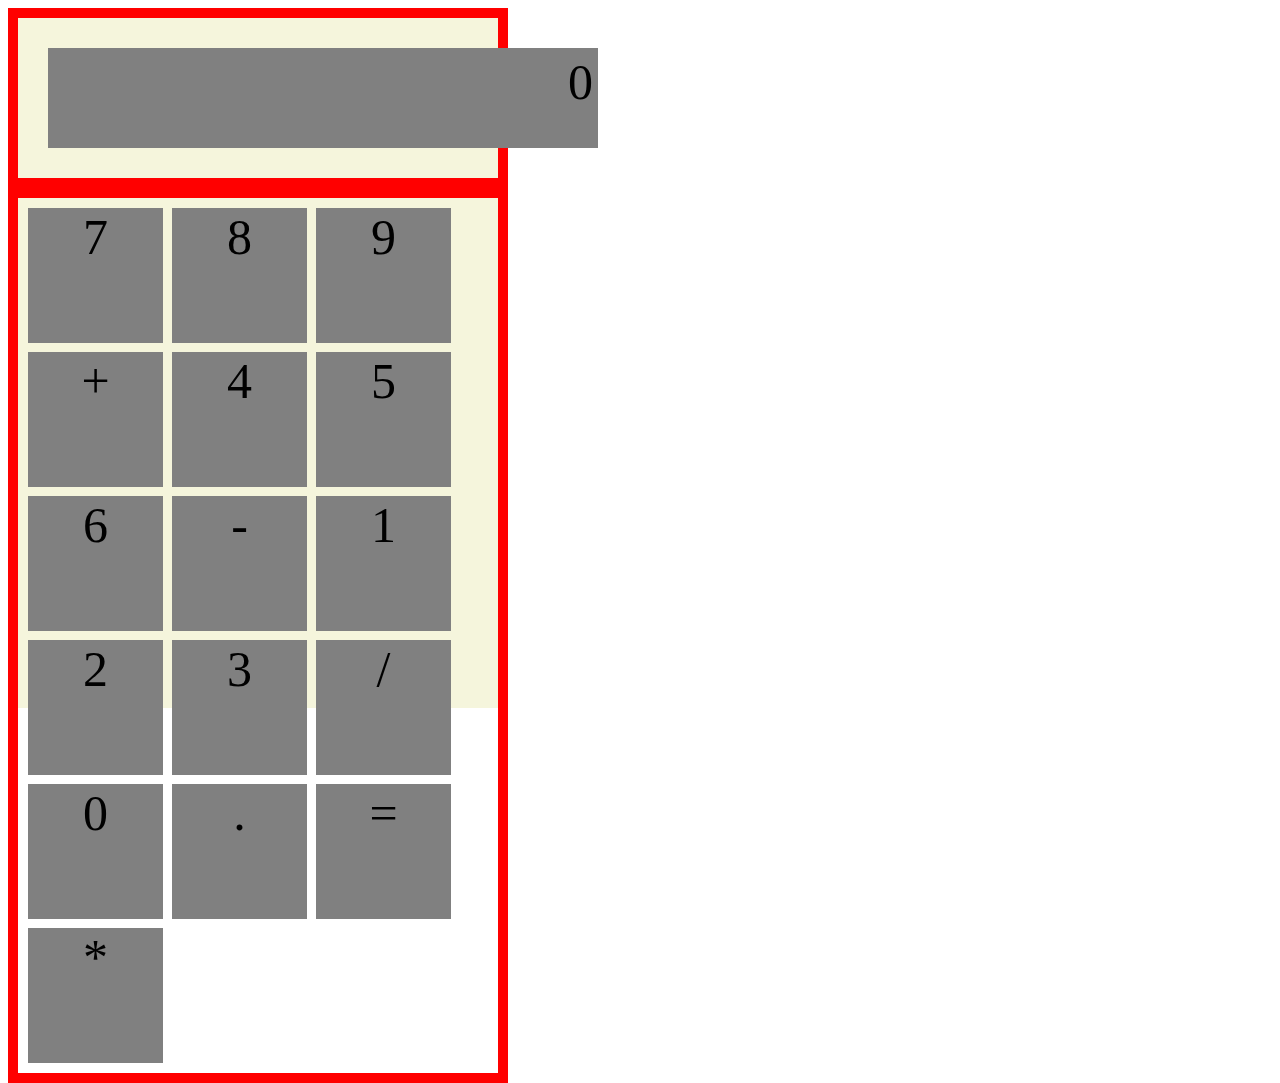
<file: CALCULATOR/index.html>
<!DOCTYPE html>
<head>

</head>
<link rel="stylesheet" type="text/css" href="css/style.css"> 
<body>
    <div class="bb">
        <div class="bbh">
            <div class="digi">
                0
            </div>
        </div>
        <div class="bbb">
            <div class="bl">
               7
            </div>
            <div class="bl">
               8
            </div>
            <div class="bl">
               9
            </div>
            <div class="bl">
               +
            </div>
            <div class="bl">
               4
            </div>
            <div class="bl">
               5
            </div>
            <div class="bl">
               6
            </div>
            <div class="bl">
               -
            </div>
            <div class="bl">
               1
            </div>
            <div class="bl">
               2
            </div>
            <div class="bl">
               3
            </div>
            <div class="bl">
               /
            
            </div>
            <div class="bl">
               0
            
            </div>
            <div class="bl">
               
            .
            </div>
            <div class="bl">
               
            =
            </div>
            <div class="bl">
               
            *
            </div>
        </div>
    </div>
</body>
</html>
</file>
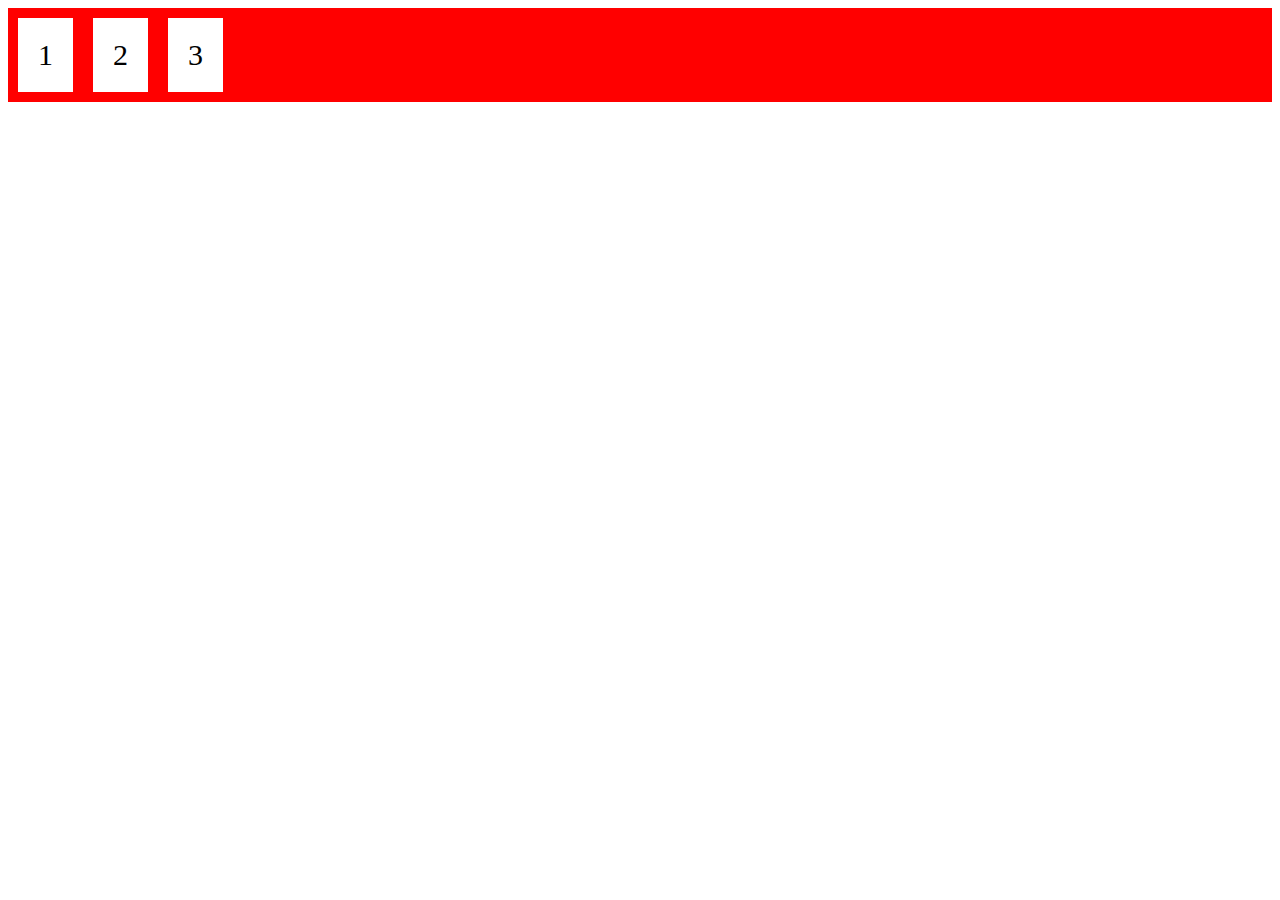
<file: FLEX/index.html>
<html>
    <head>
        <meta charset="UTF-8">
        <meta name="viewport" content="width=device-width, initial-scale=1.0">
        <link rel="stylesheet" href="css/style.css">
        <title>FLEX</title>
    </head>

    <body>
            <div class="flex-container">
                <div>1</div>
                <div>2</div>
                <div>3</div>
            </div>
    </body>
</html>
</file>
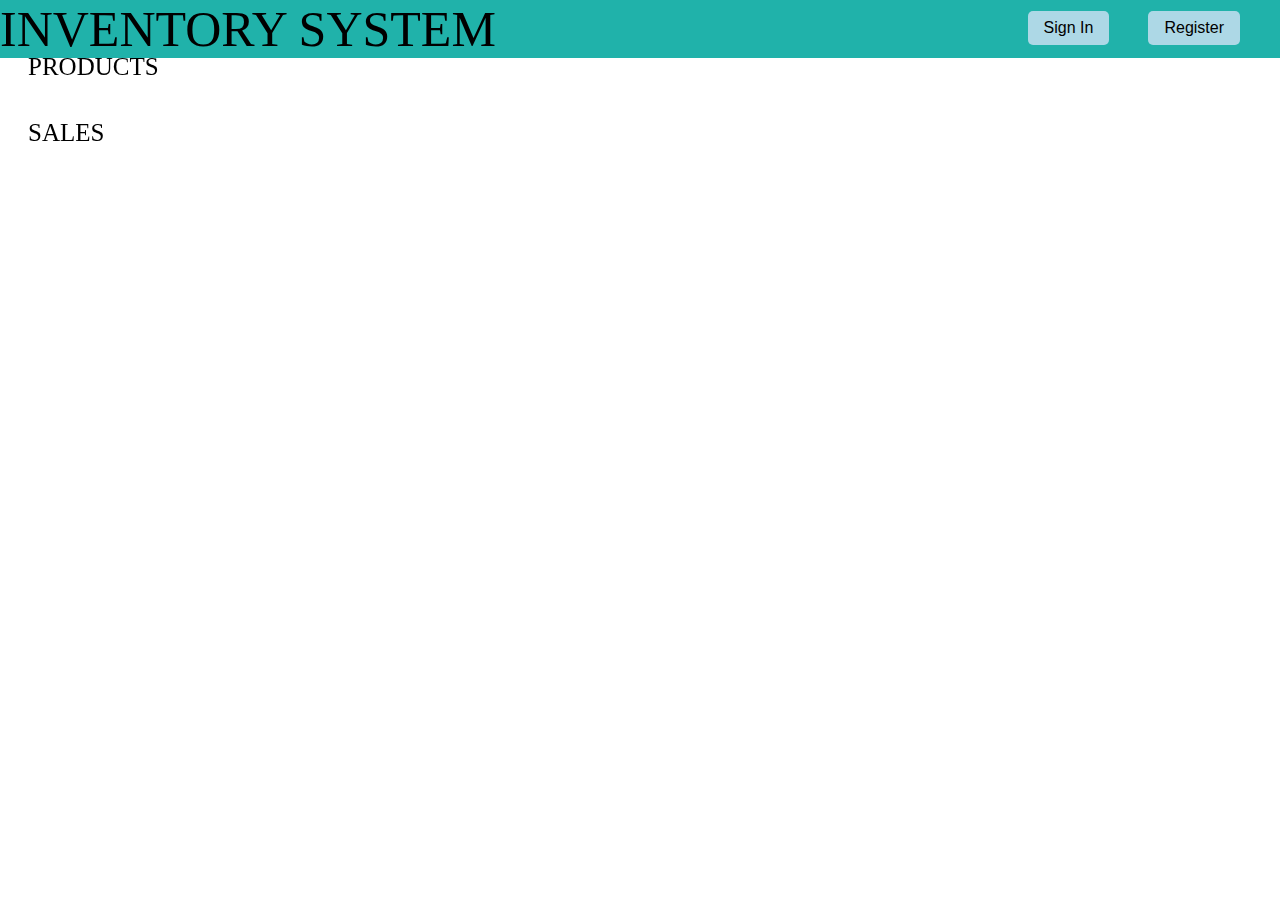
<file: PRODUCTS/index.html>
<!DOCTYPE html>
<html lang="en">
    <head>
        <meta charset="UTF-8">
    <meta name="vieport" content="width=device-width,initial-scale=1.0">
    <link rel="stylesheet" href="css/style.css">
    </head>
    <style>

    </style>
        <body>
            <div class="header">
                <div class="toktik">INVENTORY SYSTEM</div>
            <div class="top-right">
                <button class="signin">Sign In</button>
                <button class="register">Register</button>
            </div>
            </div>
            <div class="container">
                <div class="sidebar">
                    <ul>
                        <li>PRODUCTS</li><br>
                        <li>SALES</li><br>
                        
                    </ul>
                </div>
              
        </body>
    </html>
</file>
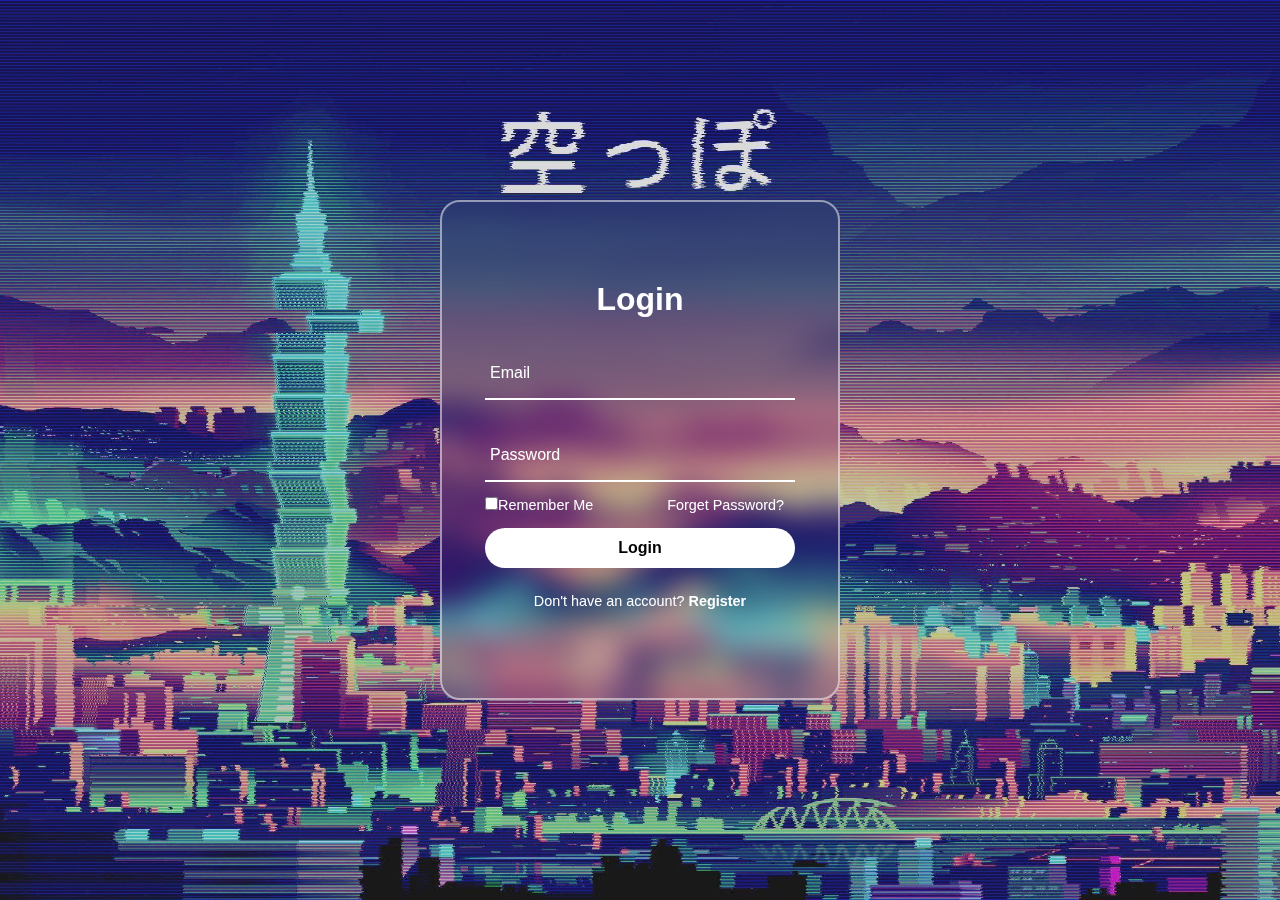
<file: LOGIN/login.html>
<!DOCTYPE html>
<html lang="en">
<head>
    <link rel="stylesheet" href="css/style.css">
    <title>Login</title>
</head>
<body>
    <section>
        <div class="form-box">
            <div class="form-value">
            <form id="loginForm" method="POST">
                <form action="page.html" method="post">
                    <h2>Login</h2>
                    <div class="inputbox">
                        <ion-icon name="mail-outline"></ion-icon>
                        <input type="email" required id="email" name="email">
                        <label for="">Email</label>
                    </div>
                    <div class="inputbox">
                        <ion-icon name="lock-closed-outline"></ion-icon>
                        <input type="password" id="pass" name="pass" required>
                        <label for="">Password</label>
                    </div>
                    <div class="forget">
                        <label for="">
                            <input type="checkbox">Remember Me
                            <span class="forget-password">
                                <a href="#">Forget Password?</a>
                            </span>
                        </label>
                    </div>
                    <input type="submit" value="Login" class="button">
                    <div class="register">
                        <p>Don't have an account? <a href="register.html">Register</a></p>
                    </div>
                </form>
            </form>
            </div>
        </div>
    </section>
</body>
</html>
</file>
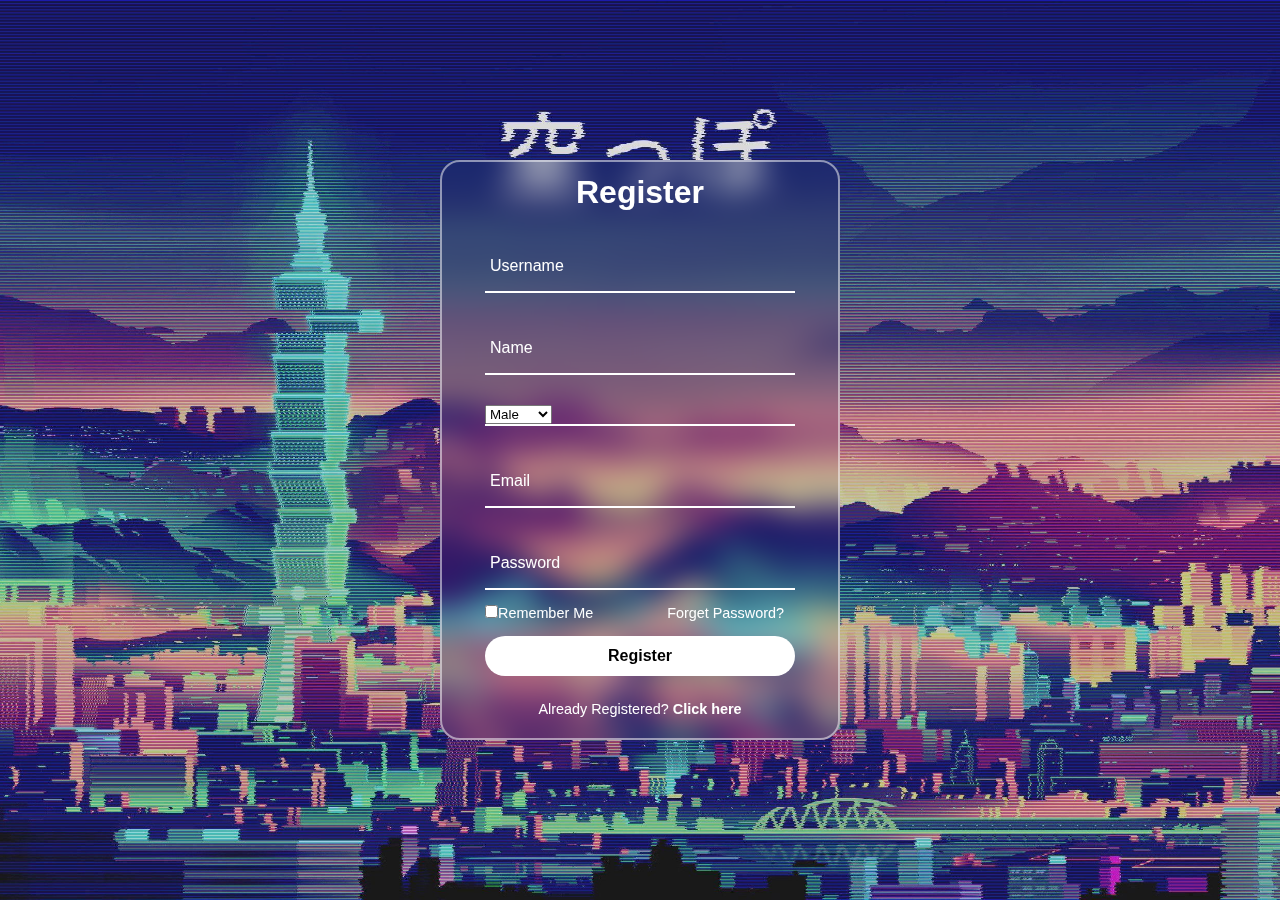
<file: LOGIN/register.html>
<!DOCTYPE html>
<html lang="en">
<head>
    <link rel="stylesheet" href="css/stylereg.css">
    <title>Register</title>
</head>
<body>
    <section>
        <div class="form-box">
            <div class="form-value">
                <form id="loginForm" action="page.html" method="POST">
                    <h2>Register</h2>
                    <div class="inputbox">
                        <input type="text" required id="username" name="username">
                        <label for="username">Username</label>
                    </div>
                    <div class="inputbox">
                        <input type="text" required id="name" name="name">
                        <label for="name">Name</label>
                    </div>
                    <div class="inputbox">
                        <select name="gender" id="gender">
                            <option value="Male">Male</option>
                            <option value="Female">Female</option>
                            <option value="Other">Other</option>
                        </select>
                        <label for="gender"></label>
                    </div>
                    <div class="inputbox">
                        <input type="text" required id="email" name="email">
                        <label for="email">Email</label>
                    </div>
                    <div class="inputbox">
                        <input type="password" id="pass" name="pass" required>
                        <label for="pass">Password</label>
                    </div>
                    <div class="forget">
                        <label for="">
                            <input type="checkbox">Remember Me
                            <span class="forget-password">
                                <a href="#">Forget Password?</a>
                            </span>
                        </label>
                    </div>
                    <input type="submit" value="Register" class="button">
                    <div class="register">
                        <p>Already Registered? <a href="login.html">Click here</a></p>
                    </div>
                </form>
            </div>
        </div>
    </section>
</body>
</html>
</file>
<file: CALCULATOR/css/style.css>
.bb {
    height: 700px;
    width: 500px;
    background-color: beige;
    border-radius: 1vh;
    flex-direction: column;
    justify-content: center; /* Center vertically */
    align-items: center; /* Center horizontally */
}

.digi {
    background-color: grey;
    height: 10vh;
    width: 60vh;
    font-size: 50px;
    color: black;
    text-align: end;
    padding: 5px;
}

.bbh {
    flex: 1;
    border: 10px solid red;
    padding: 30px;
}

.bbb {
    flex: 6;
    border: 10px solid red;
    padding: 10px;
    flex-direction: row;
    display: flex;
    flex-wrap: wrap;
    gap: 1vh;
}

.bl {
    text-align: center;
    font-size: 50px;
    color: black;
    background-color: grey;
    height: 15vh;
    width: 15vh;
}
</file>
<file: FLEX/css/style.css>
.flex-container {
    display: flex;
    background-color: red;
}

.flex-container>div {
    background-color: white;
    margin: 10px;
    padding: 20px;
    font-size: 30px;
}
</file>
<file: PRODUCTS/css/style.css>
.body {
    margin: 0;
    padding: 0;
    background-image: url('pics/831ef94536980ccbe4e945f6e26f5fcb.jpg');
}

.toktik {
    background-color: lightseagreen;
    font-size: 50px;
    padding: 0px;
}

.header {
    position: fixed;
    top: 0;
    left: 0;
    width: 100%;
    background-color: rgba(255, 255, 255, 0.9); 
    z-index: 1000;
}

.top-right {
    position: absolute;
    top: -19px;
    right: 10px;
}

.signin,
.register {
    padding: 8px 16px;
    margin-left: 5px;
    margin-right: 30px;
    margin-top: 30px;
    border: none;
    border-radius: 5px;
    background-color: lightblue;
    color: black;
    cursor: pointer;
    font-size: 16px;
}

.container {
    display:flex;
    justify-content:flex-start;
    background-color: lightseagreen;
    font-size: 25px;
    display: block;
}

.sidebar {
    width: 40px;
    padding: 20px;
    color: black;
    position: fixed;
}

.username {
    position: absolute;
    top: 0;
    left: calc(100% + 20px);
    transform: translateY(-50%);
    background-color: lightseagreen;
    padding: 10px;
    border-radius: 5px;
}

.main-content {
    flex: 1;
    padding: 20px;
    background-color: lightskyblue;
    margin-left: 300px;
    position:static;
    size: 200px;
    flex-direction: column;
}

.sidebar ul {
    list-style-type: none;
    padding: 0;
}

.sidebar ul li {
    margin-bottom: 10px;
}

.post {
    margin-bottom: 20px;
    border-radius: 5px;
    display: flex;
    justify-content: center;
}

.post img {
    width: 30%;
    height: 30%;
    border-radius: 5px;
    border: 1px solid black;
    
}
</file>
<file: LOGIN/css/style.css>
*{
    margin: 0;
    padding: 0;
    box-sizing: border-box;
    font-family: 'poppins',sans-serif;
}
section{
    display: flex;
    justify-content: center;
    align-items: center;
    min-height: 100vh;
    width: 100%;
    
    background: url(back.jpg);
    background-position: center;
    background-size: cover;
}
.form-box{
    position: relative;
    width: 400px;
    height: 500px;
    background: transparent;
    border: 2px solid rgba(255,255,255,0.5);
    border-radius: 20px;
    backdrop-filter: blur(15px);
    display: flex;
    justify-content: center;
    align-items: center;

}
h2{
    font-size: 2em;
    color: #fff;
    text-align: center;
}
.inputbox{
    position: relative;
    margin: 30px 0;
    width: 310px;
    border-bottom: 2px solid #fff;

}
.inputbox label{
    position: absolute;
    top: 50%;
    left: 5px;
    transform: translateY(-50%);
    color: #fff;
    font-size: 1em;
    pointer-events: none;
    transition: .5s;
}
input:focus ~ label,
input:valid ~ label{
top: -5px;
}
.inputbox input {
    width: 100%;
    height: 50px;
    background: transparent;
    border: none;
    outline: none;
    font-size: 1em;
    padding:0 35px 0 5px;
    color: #fff;
}
.inputbox ion-icon{
    position: absolute;
    right: 8px;
    color: #fff;
    font-size: 1.2em;
    top: 20px;
}
.forget{
    margin: -15px 0 15px ;
    font-size: .9em;
    color: #fff;
    display: flex;
    justify-content: space-between;  
}

.forget-password {
    margin-left: 70px;
}

.forget label a{
    color: #fff;
    text-decoration: none;
}
.forget label a:hover{
    text-decoration: underline;
}
.button{
    width: 100%;
    height: 40px;
    border-radius: 40px;
    background: #fff;
    border: none;
    outline: none;
    cursor: pointer;
    font-size: 1em;
    font-weight: 600;
}
.register{
    font-size: .9em;
    color: #fff;
    text-align: center;
    margin: 25px 0 10px;
}
.register p a{
    text-decoration: none;
    color: #fff;
    font-weight: 600;
}
.register p a:hover{
    text-decoration: underline;
}
</file>
<file: LOGIN/css/stylereg.css>
*{
    margin: 0;
    padding: 0;
    box-sizing: border-box;
    font-family: 'poppins',sans-serif;
}
section{
    display: flex;
    justify-content: center;
    align-items: center;
    min-height: 100vh;
    width: 100%;
    
    background: url(back.jpg);
    background-position: center;
    background-size: cover;
}
.form-box{
    position: relative;
    width: 400px;
    height: 580px;
    background: transparent;
    border: 2px solid rgba(255,255,255,0.5);
    border-radius: 20px;
    backdrop-filter: blur(15px);
    display: flex;
    justify-content: center;
    align-items: center;

}
h2{
    font-size: 2em;
    color: #fff;
    text-align: center;
}
.inputbox{
    position: relative;
    margin: 30px 0;
    width: 310px;
    border-bottom: 2px solid #fff;


}
.inputbox label{
    position: absolute;
    top: 50%;
    left: 5px;
    transform: translateY(-50%);
    color: #fff;
    font-size: 1em;
    pointer-events: none;
    transition: .5s;
}
input:focus ~ label,
input:valid ~ label{
top: -5px;
}
.inputbox input {
    width: 100%;
    height: 50px;
    background: transparent;
    border: none;
    outline: none;
    font-size: 1em;
    padding:0 35px 0 5px;
    color: #fff;
}
.inputbox ion-icon{
    position: absolute;
    right: 8px;
    color: #fff;
    font-size: 1.2em;
    top: 20px;
}
.forget{
    margin: -15px 0 15px ;
    font-size: .9em;
    color: #fff;
    display: flex;
    justify-content: space-between;  
}

.forget-password {
    margin-left: 70px;
}

.forget label a{
    color: #fff;
    text-decoration: none;
}
.forget label a:hover{
    text-decoration: underline;
}
.button{
    width: 100%;
    height: 40px;
    border-radius: 40px;
    background: #fff;
    border: none;
    outline: none;
    cursor: pointer;
    font-size: 1em;
    font-weight: 600;
}
.register{
    font-size: .9em;
    color: #fff;
    text-align: center;
    margin: 25px 0 10px;
}
.register p a{
    text-decoration: none;
    color: #fff;
    font-weight: 600;
}
.register p a:hover{
    text-decoration: underline;
}
</file>
